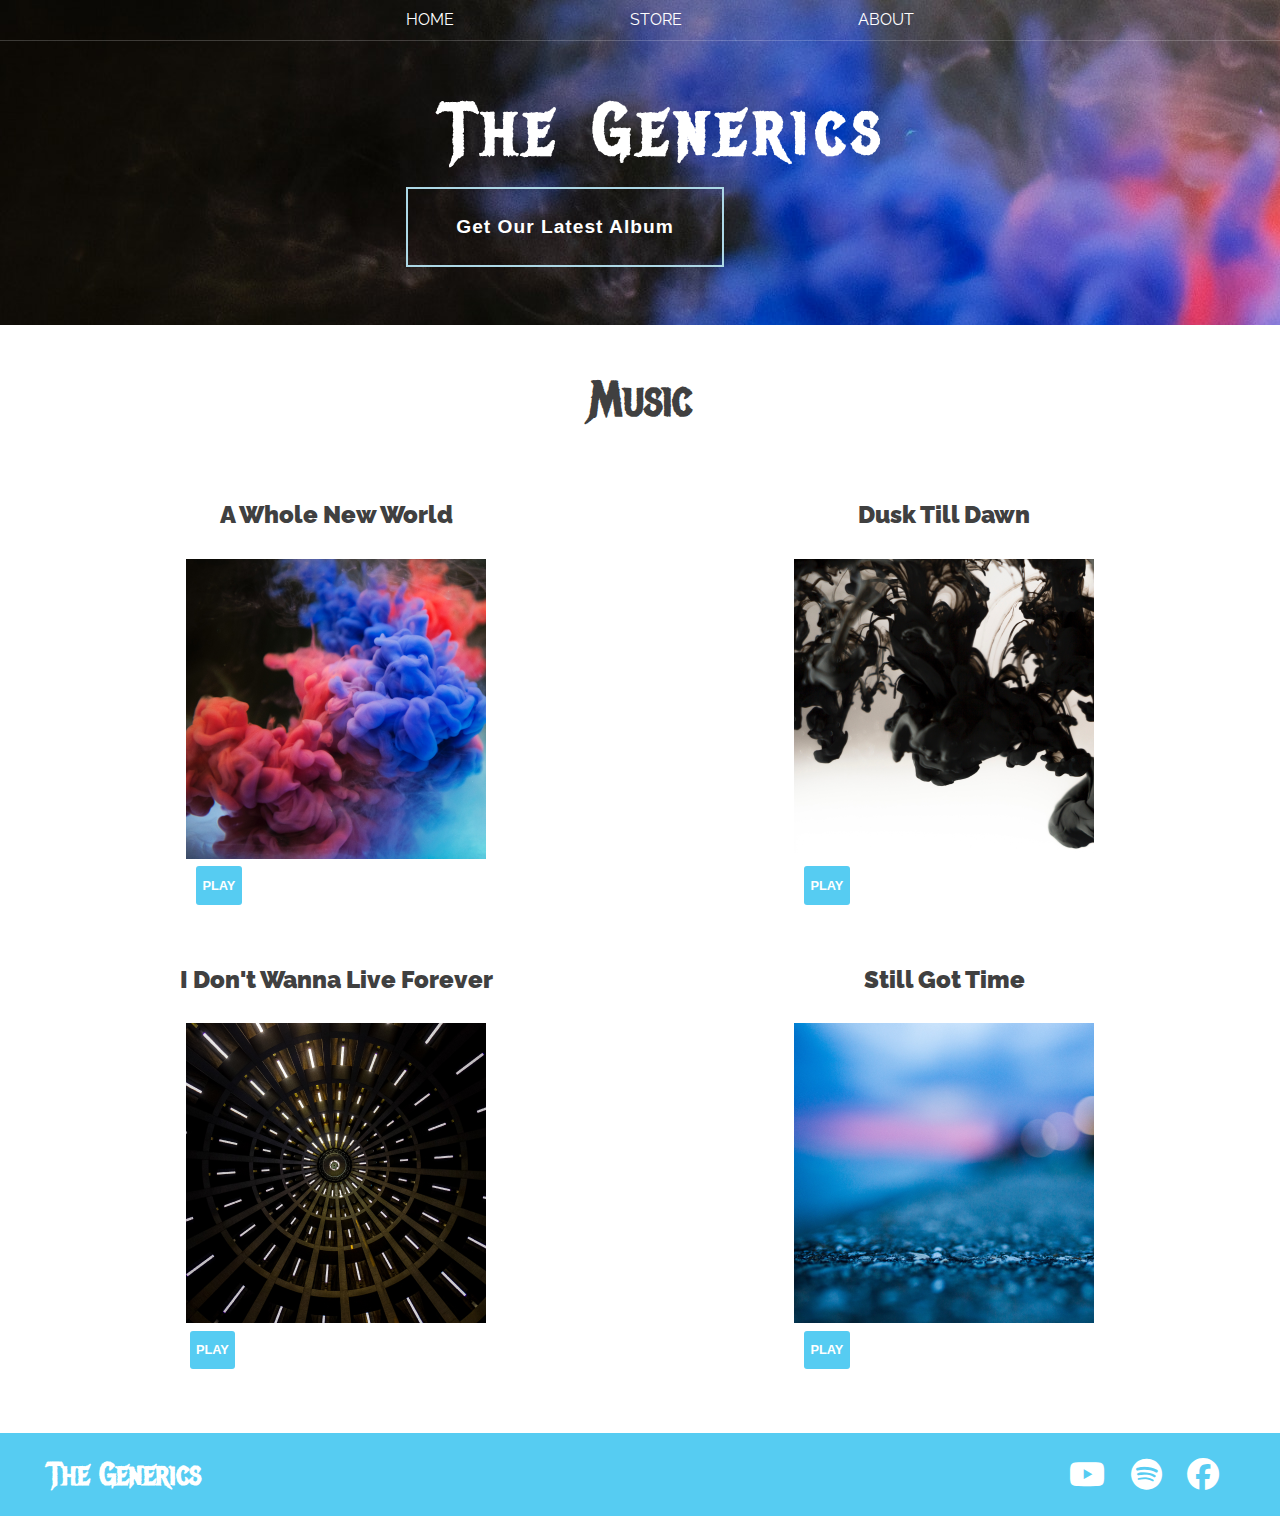
<file: index.html>
<!DOCTYPE html>
<html lang="en">
<head>
    <meta charset="UTF-8">
    <meta http-equiv="X-UA-Compatible" content="IE=edge">
    <meta name="viewport" content="width=device-width, initial-scale=1.0">
    <title>Home</title>
    <link href="https://fonts.googleapis.com/css2?family=Metal+Mania&family=Montserrat:wght@400;700&family=Raleway:ital,wght@1,300&family=Source+Sans+Pro:wght@200;300;400;600;700;900&display=swap" rel="stylesheet">
    <link href="https://fonts.googleapis.com/css2?family=Raleway&family=Source+Sans+Pro:wght@200;300;400;600;700;900&display=swap" rel="stylesheet">
    <link rel="stylesheet" href="https://cdnjs.cloudflare.com/ajax/libs/font-awesome/6.3.0/css/all.min.css">
    <link rel="stylesheet" href="style.css">
</head>
<body>
    <header class="header header-content main-grid ">
        <nav class="nav">
            <ul class="nav-list">
                <li class="list-item"><a class="nav-link" href="index.html">Home</a></li>
                <li class="list-item"><a class="nav-link" href="store.html">Store</a></li>
                <li class="list-item"><a class="nav-link" href="about.html">About</a></li>                
            </ul>
        </nav>
        <h1 class="main-title">The Generics</h1>
        <button class="btn btn-primary" type="button">Get Our Latest Album</button>
    </header>
    
    <main class="main">
        <section class="main-template main-grid">
            <h2 class="music">Music</h2>
            <div class="col col1">
                <h3>A Whole New World</h3>
                <img src="images/Album 1.png" alt="Image of Music 1">
                <button class="btn btn-play" type="button">Play</button>
            </div>
            <div class="col col2">
                <h3>Dusk Till Dawn</h3>
                <img src="images/Album 2.png" alt="Image of Music 2">
                <button class="btn btn-play" type="button">Play</button>
            </div>
            <div class="col col3">
                <h3>I Don't Wanna Live Forever</h3>
                <img src="images/Album 3.png" alt="Image of Music 3">
                <button class="btn btn-play" type="button">Play</button>
            </div>
            <div class="col col4">
                <h3>Still Got Time</h3>
                <img src="images/Album 4.png" alt="Image of Music 4">
                <button class="btn btn-play" type="button">Play</button>
            </div>

        </section>
    </main>
    <footer class="footer main-grid">
        <h2 class="footer-text">The Generics</h2>
        <ul class="footer-list">
            <li class="footer-item"><a class="footer-link" href="https://youtube.com"><i class="fa-brands fa-youtube"></i></a></li>
            <li class="footer-item"><a class="footer-link" href="https://spotify.com"><i class="fa-brands fa-spotify"></i></a></li>
            <li class="footer-item"><a class="footer-link" href="https://facebook.com"><i class="fa-brands fa-facebook"></i></a></li>
        </ul>
    </footer>
</body>
</html>
</file>
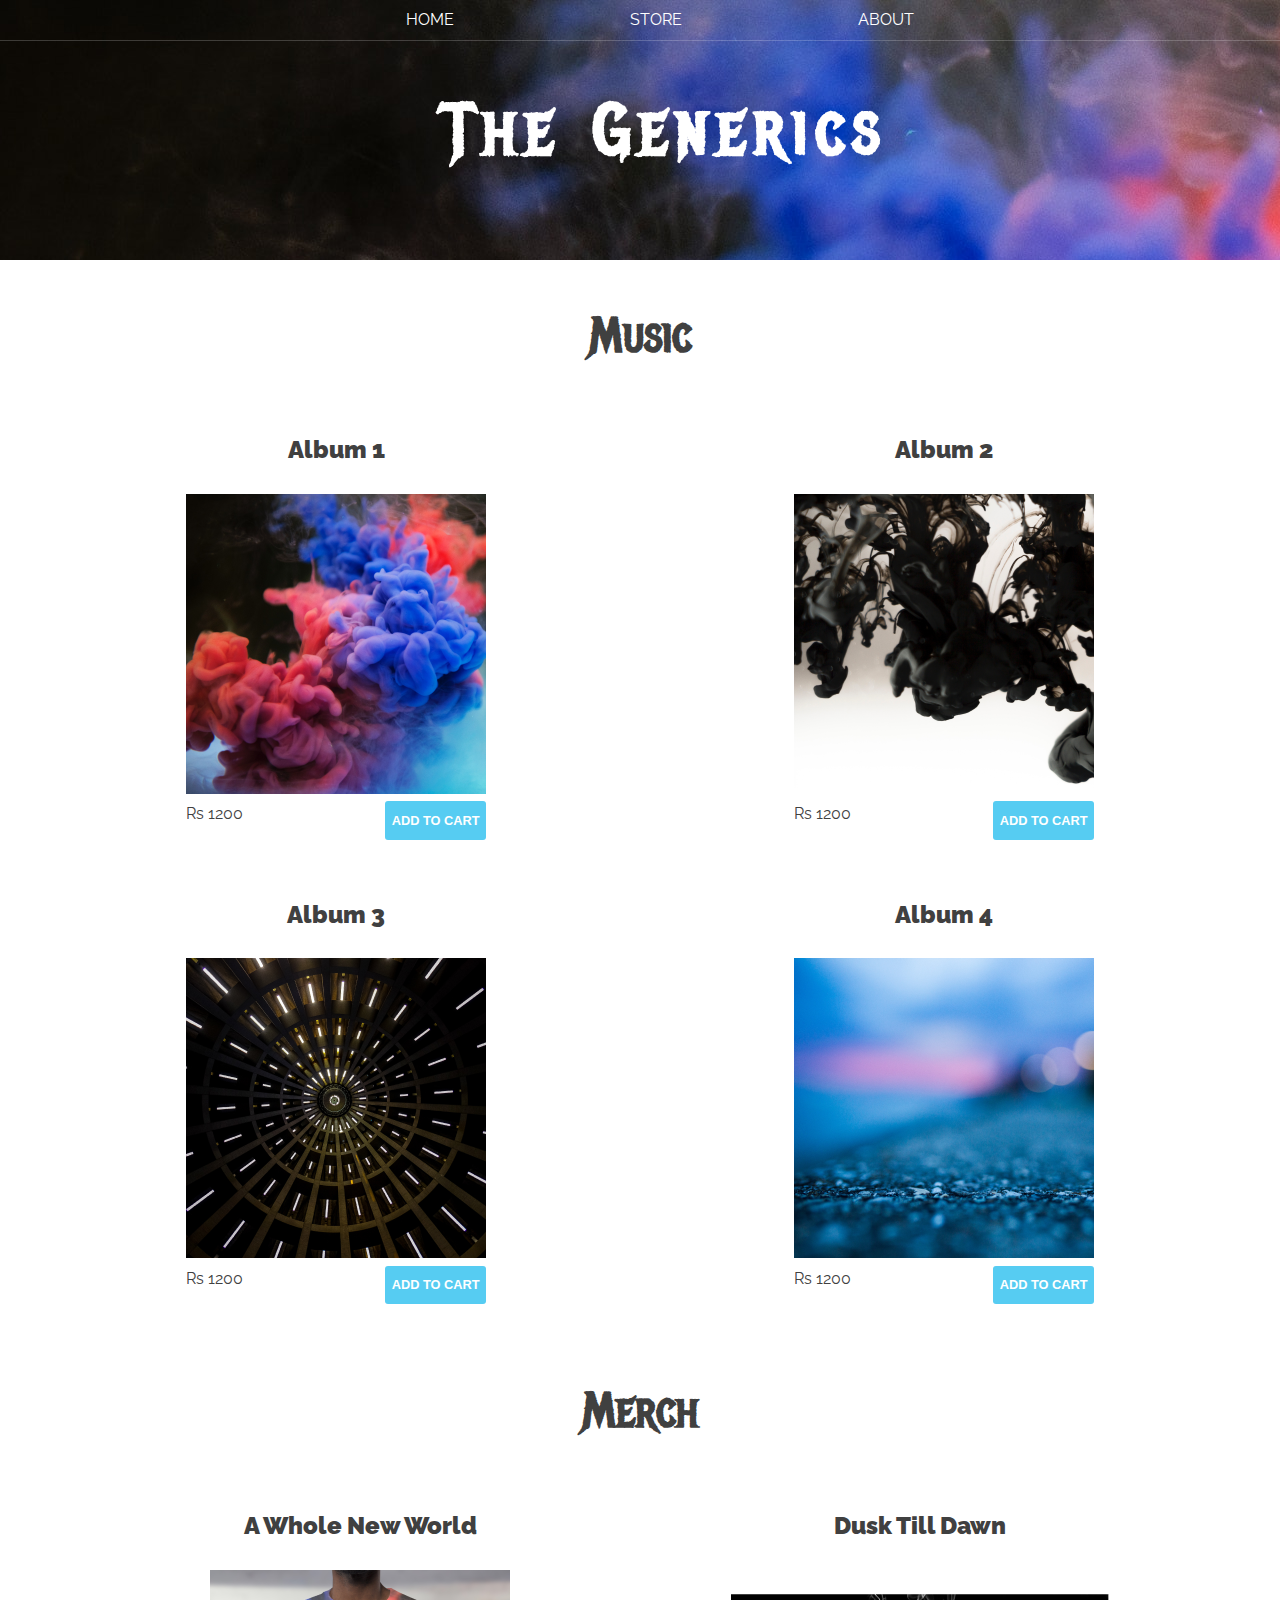
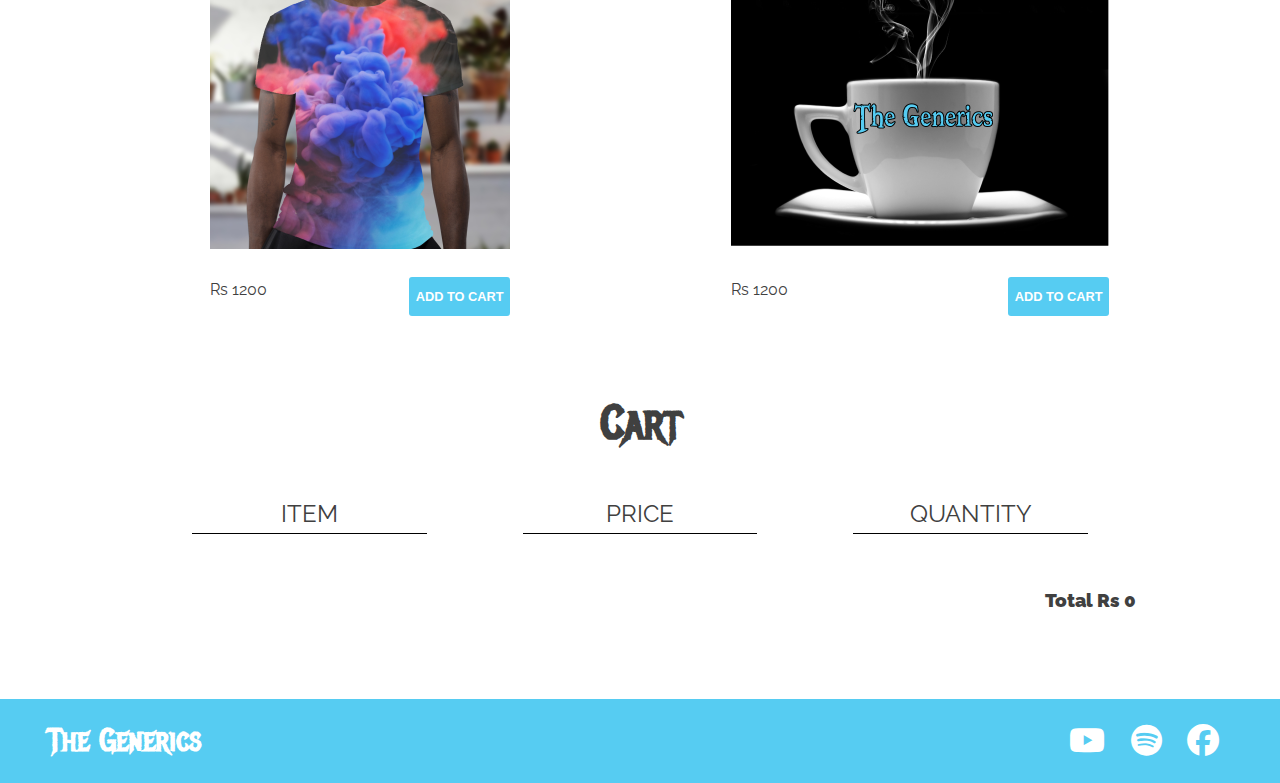
<file: store.html>
<!DOCTYPE html>
<html lang="en">
<head>
    <meta charset="UTF-8">
    <meta http-equiv="X-UA-Compatible" content="IE=edge">
    <meta name="viewport" content="width=device-width, initial-scale=1.0">
    <title>Store</title>
    <link href="https://fonts.googleapis.com/css2?family=Metal+Mania&family=Montserrat:wght@400;700&family=Raleway:ital,wght@1,300&family=Source+Sans+Pro:wght@200;300;400;600;700;900&display=swap" rel="stylesheet">
    <link href="https://fonts.googleapis.com/css2?family=Raleway&family=Source+Sans+Pro:wght@200;300;400;600;700;900&display=swap" rel="stylesheet">
    <link rel="stylesheet" href="https://cdnjs.cloudflare.com/ajax/libs/font-awesome/6.3.0/css/all.min.css">
    <link rel="stylesheet" href="style.css">
</head>
<body>
    <header class="header header-content main-grid ">
        <nav class="nav">
            <ul class="nav-list">
                <li class="list-item"><a class="nav-link" href="index.html">Home</a></li>
                <li class="list-item"><a class="nav-link" href="store.html">Store</a></li>
                <li class="list-item"><a class="nav-link" href="about.html">About</a></li>                
            </ul>
        </nav>
        <h1 class="main-title">The Generics</h1>
    </header>
    
    <main class="main">
        <section class="main-template main-grid">
            <h2 class="music">Music</h2>
            <div class="col col1">
                <h3>Album 1</h3>
                <img src="images/Album 1.png" alt="Image of Music 1">
                <div class="store-info">
                    <div class="price-tag">Rs 1200</div>
                    <button class="btn btn-play" type="button">Add to Cart</button>
                </div>
            </div>
            <div class="col col2">
                <h3>Album 2</h3>
                <img src="images/Album 2.png" alt="Image of Music 2">
                <div class="store-info">
                    <div class="price-tag">Rs 1200</div>
                    <button class="btn btn-play" type="button">Add to Cart</button>
                </div>
            </div>
            <div class="col col3">
                <h3>Album 3</h3>
                <img src="images/Album 3.png" alt="Image of Music 3">
                <div class="store-info">
                    <div class="price-tag">Rs 1200</div>
                    <button class="btn btn-play" type="button">Add to Cart</button>
                </div>
            </div>
            <div class="col col4">
                <h3>Album 4</h3>
                <img src="images/Album 4.png" alt="Image of Music 4">
                <div class="store-info">
                    <div class="price-tag">Rs 1200</div>
                    <button class="btn btn-play" type="button">Add to Cart</button>
                </div>
            </div>

        <section class="main-template main-grid">
            <h2 class="music">Merch</h2>
            <div class="col col1">
                <h3>A Whole New World</h3>
                <img class="merch-images" src="images/TShirt.png" alt="Image of Music 1">
                <div class="store-info">
                    <div class="price-tag">Rs 1200</div>
                    <button class="btn btn-play" type="button">Add to Cart</button>
                </div>
            </div>
            <div class="col col2">
                <h3>Dusk Till Dawn</h3>
                <img class="merch-images" src="images/CofeeCup.png" alt="Image of Music 2">
                <div class="store-info">
                    <div class="price-tag">Rs 1200</div>
                    <button class="btn btn-play" type="button">Add to Cart</button>
                </div>
            </div>
            
        <section class="main-template main-grid">
            <h2 class="cart">Cart</h2>
            <div class="cart-info">
                <p>Item</p>
                <p>Price</p>
                <p>Quantity</p>
            </div>
            <p class="total">Total  Rs 0</p>
            

              
    </section>
    </main>
    <footer class="footer main-grid">
        <h2 class="footer-text">The Generics</h2>
        <ul class="footer-list">
            <li class="footer-item"><a class="footer-link" href="https://youtube.com"><i class="fa-brands fa-youtube"></i></a></li>
            <li class="footer-item"><a class="footer-link" href="https://spotify.com"><i class="fa-brands fa-spotify"></i></a></li>
            <li class="footer-item"><a class="footer-link" href="https://facebook.com"><i class="fa-brands fa-facebook"></i></a></li>
        </ul>
    </footer>
</body>
</html>
</file>
<file: style.css>
* {
    box-sizing: border-box;
}

body{
    margin: 0;
    font-family: 'Raleway', sans-serif;
    font-size: 1rem;
    color: #404040;
    line-height: 1.6;
}

img{
    max-width: 100%;
    object-fit: cover;
}

img:hover,
img:focus{
    opacity: 0.8;
}

/* =================== */
    /* Typography */
/* =================== */

h1, h2 {
    font-family: 'Metal Mania', cursive;
    font-weight: 900;
    margin: 0px;
}

h1{
    font-size: 4.5rem;
    padding-left: 50px;
    letter-spacing: .5px;
    margin-bottom: 1em;
}

h2 {
    font-size: 3rem;
    margin: .8em 0 0;
}

h3{
    font-size: 1.5rem;
    margin-bottom: 1em;
    font-weight: 900;
}


.footer-text{
    font-size: 2rem;
}

.subtitle{
    font-weight: 900;
}

/* ===================== */
    /* Grid Layout */
/* ===================== */

.main-grid{
    display: grid;
    grid-template-columns: minmax(1em, 1fr) minmax(0px, 600px) minmax(1em, 1fr);
    grid-gap: 2em 2em;
}

@media (min-width: 600px){
    .main-grid{
        display: grid;
        grid-template-columns: minmax(1em, 1fr) minmax(0px, 600px) minmax(0px, 600px) minmax(1em, 1fr);
        grid-gap: 2em 2em;
    }
}

/* ===================== */
    /* Navigation */
/* ===================== */

.nav{
    margin: 0;
    padding: 0;
}

.nav-list{
    margin: 0;
    display: flex;
    list-style: none;
    border-bottom: .01px solid rgba(255, 255, 255, 0.2);
    text-transform: uppercase;
    justify-content: center;
    line-height: 2.5;
}

.nav-link{
    text-decoration: none;
    margin: 0 5em;
    padding: .5em 0.5em;
    color: white;
}

.nav-link:hover,
.nav-link:focus {
    background: rgba(255, 255, 255, 0.2);
}

/* ===================== */
    /* Button */
/* ===================== */

.btn {
    display: block;
    cursor: pointer;
    background: transparent;
    border: 0;
    letter-spacing: 1px;
    line-height: 2;
}

.btn-primary{
    color: white;
    margin-top: -5.5em;
    margin-bottom: 3em;
    padding: 1em 2.5em;
    font-size: 1.2rem;
    font-weight: 900;
    border: 2px solid lightblue;
}

.btn-primary:hover,
.btn-primary:focus{
    background: rgba(86, 204, 242, 0.2);
}

.btn-play{
    background:rgba(86, 204, 242);
    color: white;
    padding: .5em 0.5em;
    font-size: 0.8rem;
    font-weight: 900;
    border-radius: 3px;
    text-transform: uppercase;
    letter-spacing: 0;
    margin-left: 10px;
}

.btn-play:hover,
.btn-play:focus{
    background: rgba(90, 209, 247, .4);
    /* opacity: 0.8; */
}


/* ===================== */
    /* Header Layout */
/* ===================== */

.header{
    background-image: url(images/Header\ Background.jpg);
    margin: 0;
    color: white;
    text-align: center;
}

.header-content > * {
    grid-column: 1 / -1;
}

.main-title{
    grid-column: 2  / -2;
}

.btn-primary{
    justify-self: center;
    grid-column: 2 / -2;    
    margin-left: -150px;
}

/* ===================== */
    /* Home Layout */
/* ===================== */

.main{
    padding-bottom: 4em;
    text-align: center;
}
.main-template > * {
    grid-column: 2 / -2;
}

.col{
    justify-self: center;
}

@media (min-width: 600px){
    .main-title{
        letter-spacing: 8px;
    }

    .main-template{
        text-align: center;
        grid-template-areas: 
        ".title title ."
        ".col1 col2 ."
        ".col3 col4 .";
    }
    
    
    .music,
    .cart {
        grid-area: title;
    }
    
    
    .col1{
        grid-area: col1;
    }
    
    .col2{
        grid-area: col2;
    }
    
    .col3{
        grid-area: col3;
        align-self: start;
    }
    
    .col4{
        grid-area: col4;
    }
}

/* ===================== */
    /* footer Layout */
/* ===================== */

.footer{
    background: rgba(86, 204, 242);
    color: white;
}


.footer-text{
    grid-column: 2 / span 1;
    margin: 0.5em 0;
    font-size: 2rem;
}

.footer-list{
    display: flex;
    list-style: none;
    grid-column: -1;
}

.footer-link{
    margin: 0 .2em;
    padding: .1em .2em;
    font-size: 2em;
    color: white;
    align-self: center;
}

.footer-link:hover,
.footer-link:focus {
    background: rgba(255, 255, 255, 0.2);
}

@media (min-width: 600px){
    .footer-list{
        grid-column: 3;
        justify-self: end;
    }
}

/* ===================== */
    /* About Layout */
/* ===================== */

.about-main{
    width: 90%;
    margin: 0 auto;
    text-align: center;
}

.about-img{
    width: 200px;
    margin-right: 10px;
    border-radius: 180px;
    float: left;
}

.about-text{
    margin-bottom: 4em;
    text-align: left;
}

/* ===================== */
    /* Store Layout */
/* ===================== */

.store-info{
    display: flex;
    justify-content: space-between;
}

.cart-info{
    display: flex;
    justify-content: space-around;
    font-size: 1.5rem;
    text-transform: uppercase;
}

.cart-info > * {
    width: 300px;
    border-bottom: 1px solid black;
    margin: 0 2em;
}

.total {
    text-align: right;
    font-family: 'Raleway', sans-serif;
    font-size: 1.2rem;
    font-weight: 900;
}
</file>
